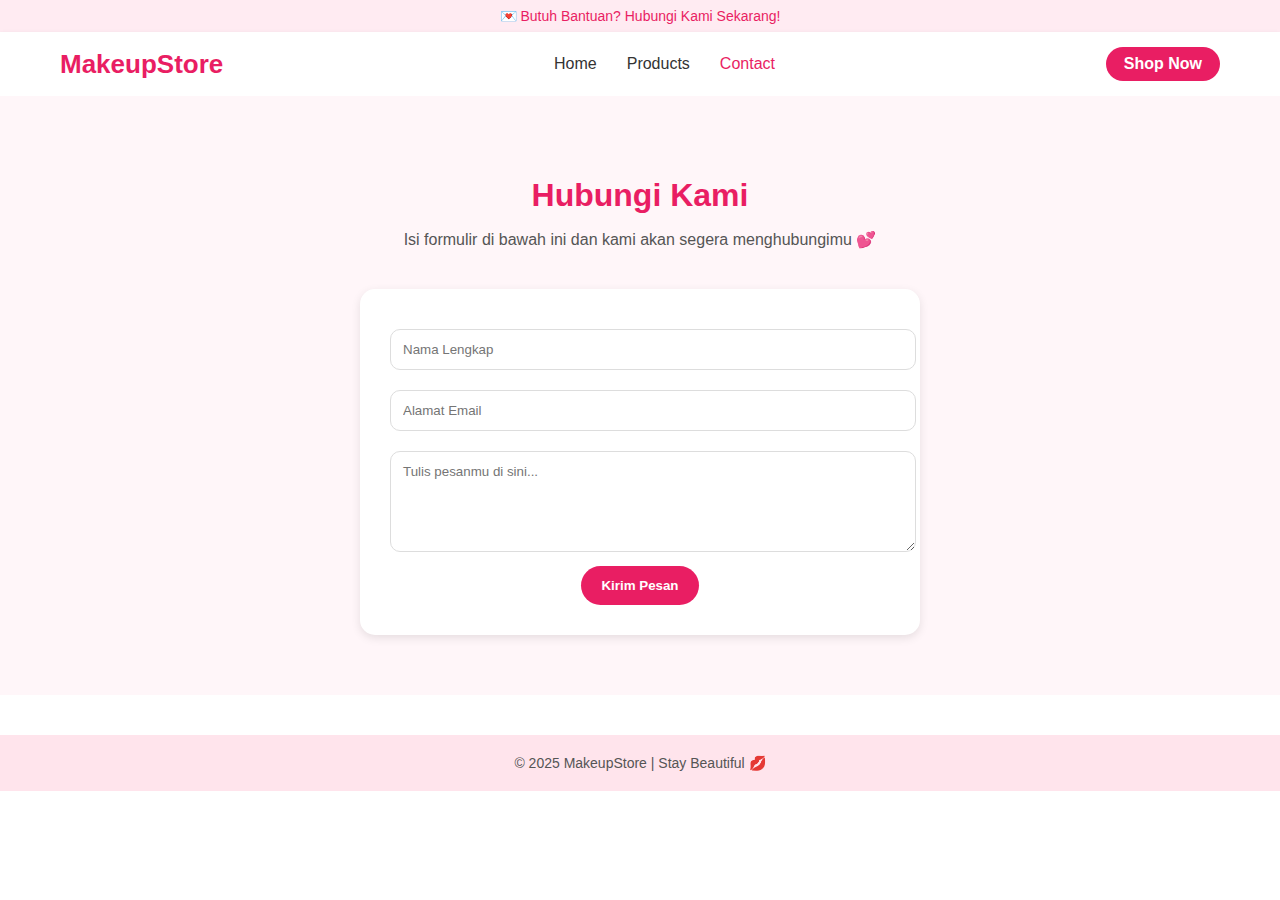
<file: contact.html>
<!DOCTYPE html>
<html lang="id">
<head>
    <meta charset="UTF-8">
    <meta name="viewport" content="width=device-width, initial-scale=1.0">
    <title>Kontak - Makeup Store</title>
    <style>
        body {
            font-family: 'Poppins', sans-serif;
            margin: 0;
            background-color: #fff;
            color: #333;
        }

        .top-bar {
            background-color: #ffebf2;
            color: #e91e63;
            text-align: center;
            padding: 8px;
            font-size: 14px;
            font-weight: 500;
        }

        .navbar {
            display: flex;
            justify-content: space-between;
            align-items: center;
            background-color: white;
            padding: 15px 60px;
            box-shadow: 0 2px 5px rgba(0,0,0,0.1);
        }

        .navbar .logo {
            font-size: 26px;
            font-weight: bold;
            color: #e91e63;
        }

        .navbar ul {
            list-style: none;
            display: flex;
            margin: 0;
            padding: 0;
        }

        .navbar ul li {
            margin: 0 15px;
        }

        .navbar ul li a {
            text-decoration: none;
            color: #333;
            font-weight: 500;
            transition: color 0.3s;
        }

        .navbar ul li a:hover {
            color: #e91e63;
        }

        .navbar .shop-btn {
            background-color: #e91e63;
            color: white;
            padding: 8px 18px;
            border-radius: 20px;
            text-decoration: none;
            font-weight: 600;
            transition: background 0.3s;
        }

        .navbar .shop-btn:hover {
            background-color: #d81b60;
        }

        .contact {
            padding: 60px;
            background-color: #fff6f9;
            text-align: center;
        }

        .contact h1 {
            color: #e91e63;
            margin-bottom: 10px;
        }

        .contact p {
            margin-bottom: 40px;
            color: #555;
        }

        form {
            background-color: white;
            max-width: 500px;
            margin: 0 auto;
            padding: 30px;
            border-radius: 15px;
            box-shadow: 0 3px 10px rgba(0,0,0,0.1);
        }

        form input, form textarea {
            width: 100%;
            padding: 12px;
            margin: 10px 0;
            border: 1px solid #ddd;
            border-radius: 10px;
            font-family: 'Poppins', sans-serif;
        }

        form button {
            background-color: #e91e63;
            color: white;
            border: none;
            padding: 12px 20px;
            border-radius: 25px;
            cursor: pointer;
            font-weight: bold;
            transition: background 0.3s;
        }

        form button:hover {
            background-color: #c2185b;
        }

        footer {
            background-color: #ffe4ec;
            text-align: center;
            padding: 20px;
            color: #555;
            font-size: 14px;
            margin-top: 40px;
        }
    </style>
</head>
<body>
    <div class="top-bar">
        💌 Butuh Bantuan? Hubungi Kami Sekarang!
    </div>

    <div class="navbar">
        <div class="logo">MakeupStore</div>
        <ul>
            <li><a href="index.html">Home</a></li>
            <li><a href="products.html">Products</a></li>
            <li><a href="contact.html" style="color:#e91e63;">Contact</a></li>
        </ul>
        <a href="#" class="shop-btn">Shop Now</a>
    </div>

    <div class="contact">
        <h1>Hubungi Kami</h1>
        <p>Isi formulir di bawah ini dan kami akan segera menghubungimu 💕</p>
        <form action="#" method="post">
            <input type="text" name="nama" placeholder="Nama Lengkap" required>
            <input type="email" name="email" placeholder="Alamat Email" required>
            <textarea name="pesan" rows="5" placeholder="Tulis pesanmu di sini..." required></textarea>
            <button type="submit">Kirim Pesan</button>
        </form>
    </div>

    <footer>
        &copy; 2025 MakeupStore | Stay Beautiful 💋
    </footer>
</body>
</html>
</file>
